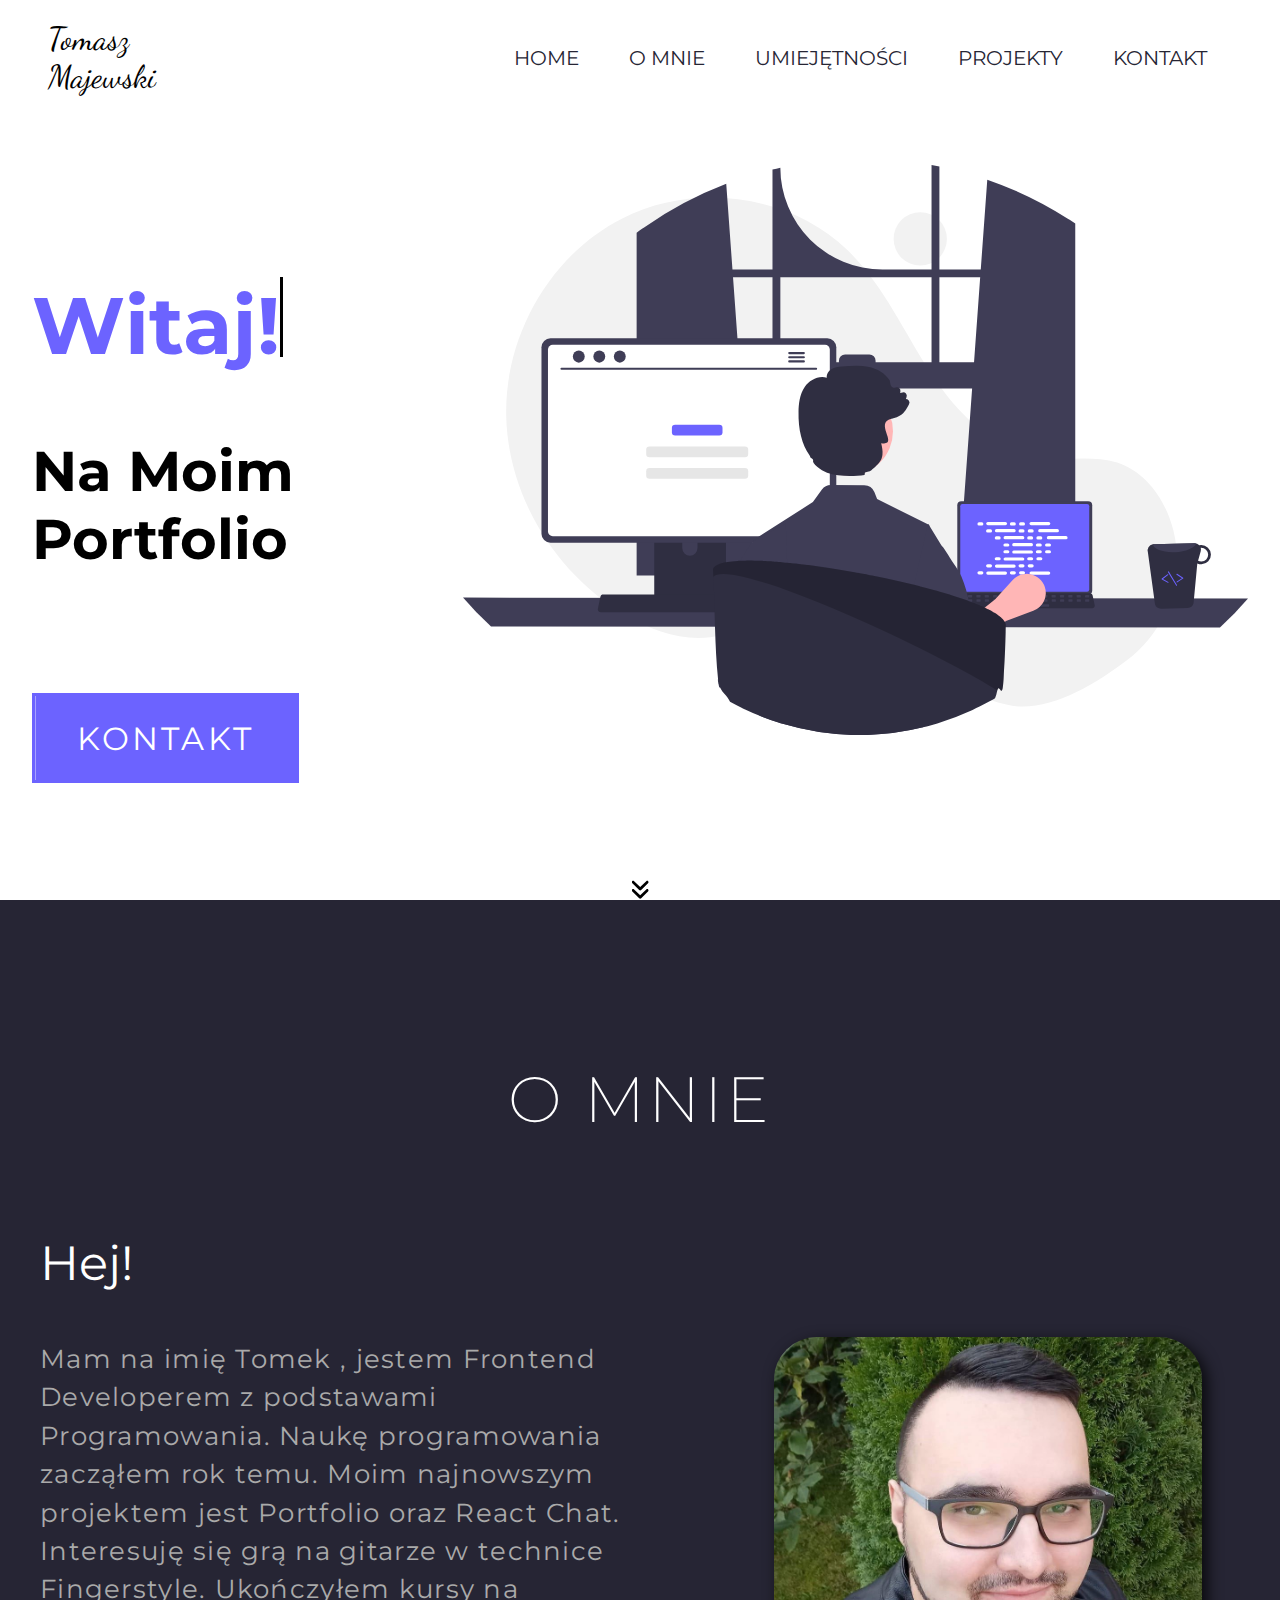
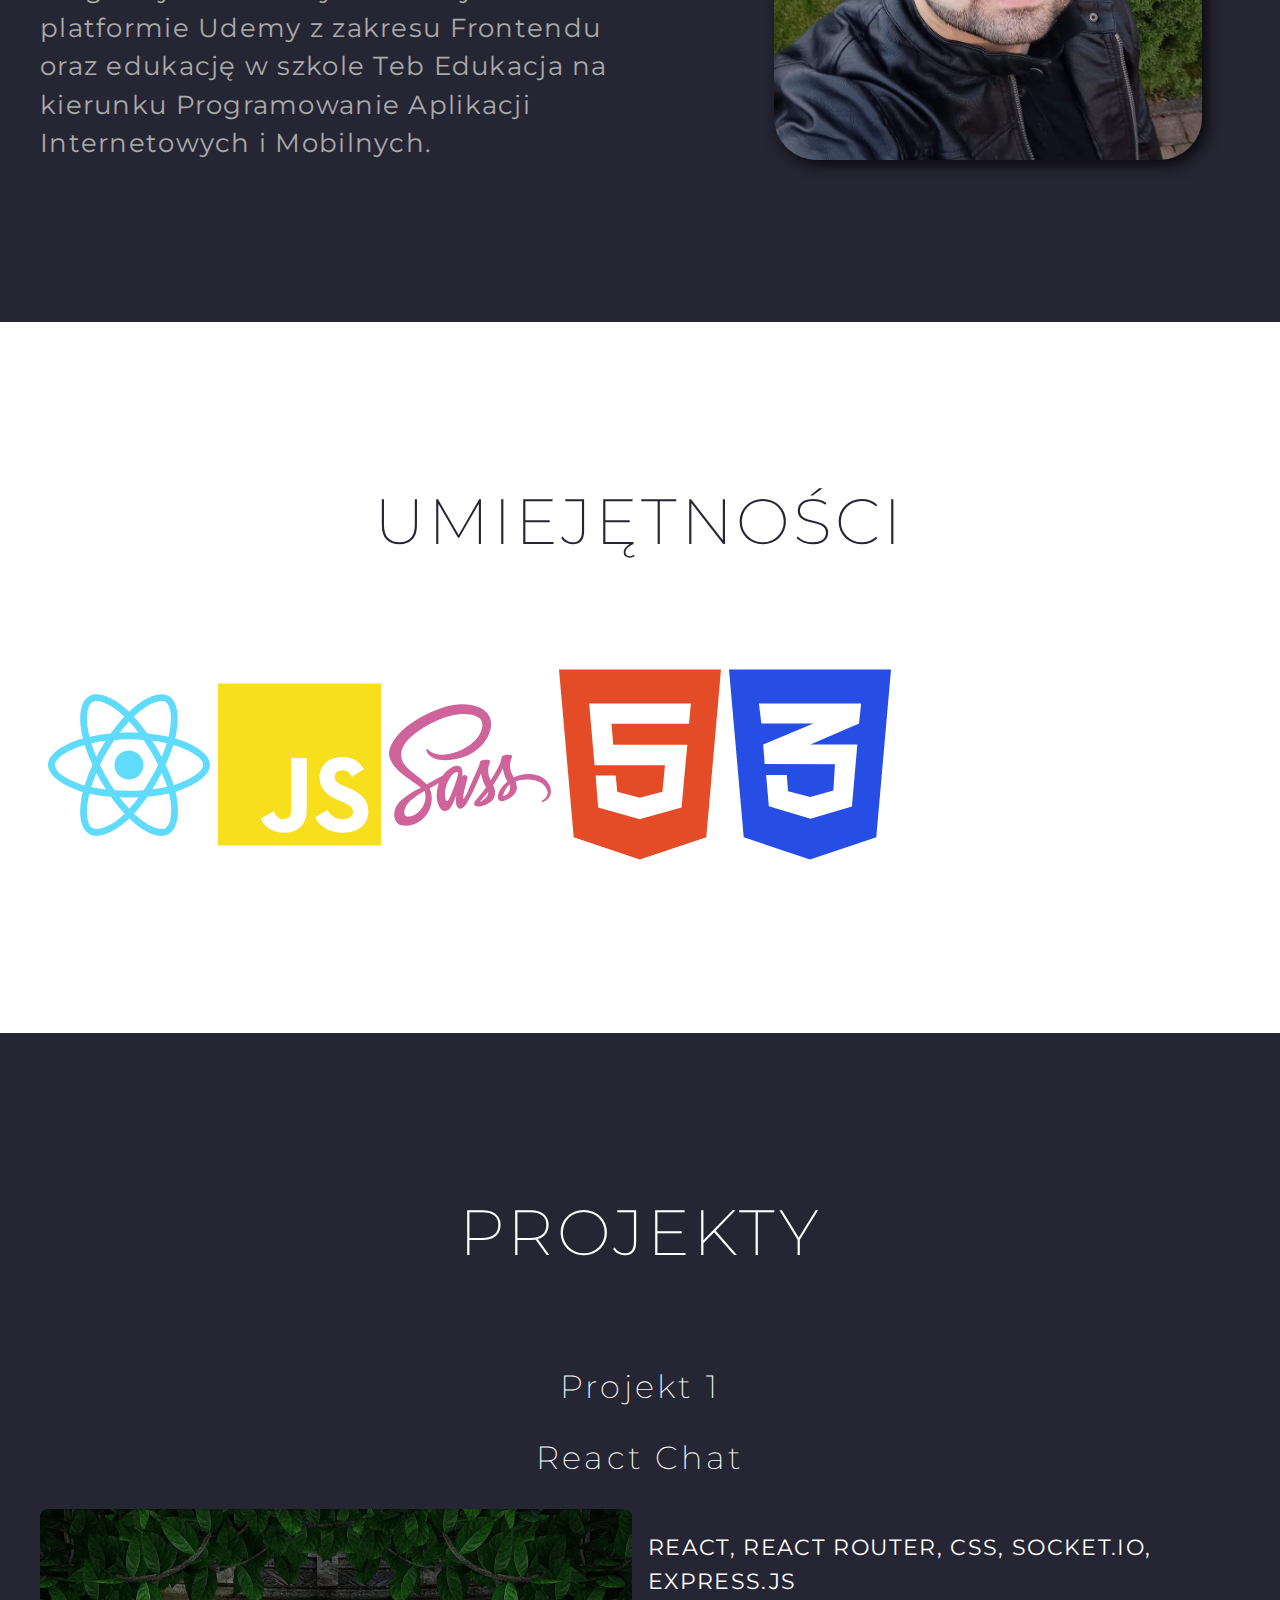
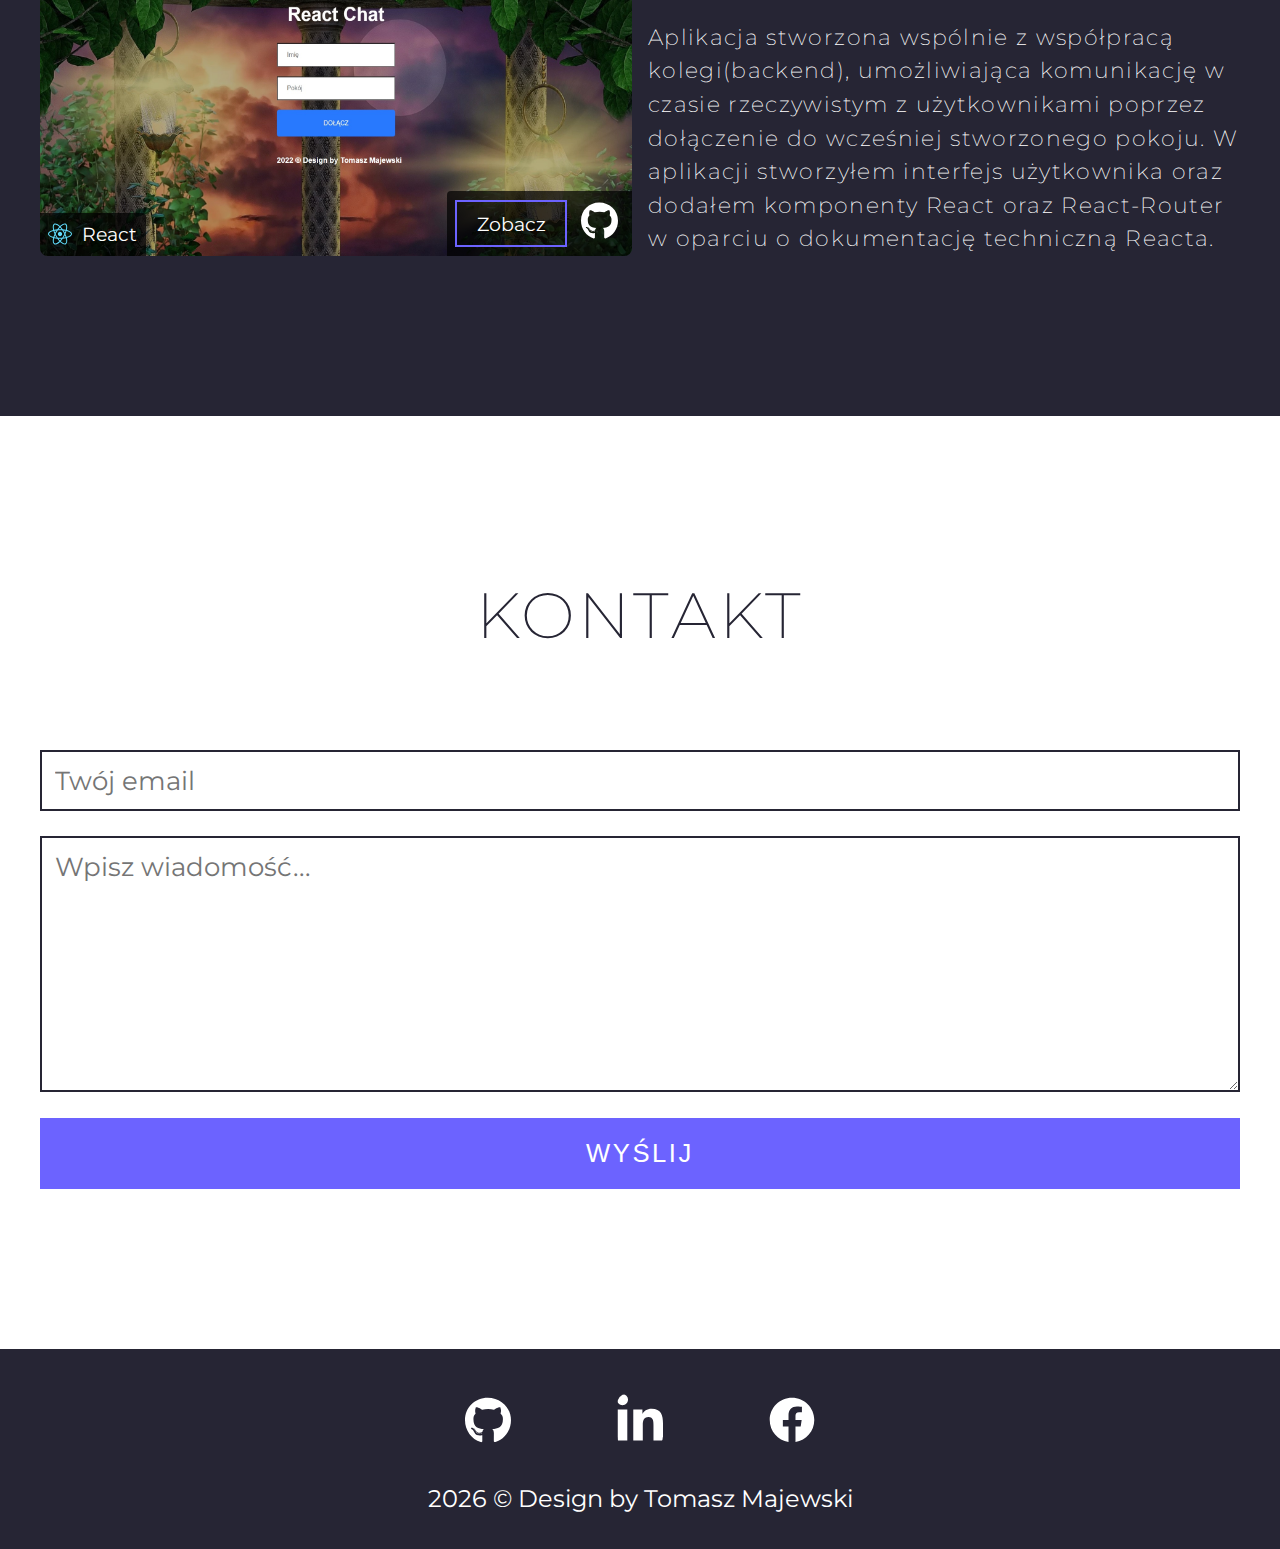
<file: index.html>
<!DOCTYPE html>
<html lang="pl">

<head>
	<meta charset="UTF-8" />
	<meta http-equiv="X-UA-Compatible" content="IE=edge" />
	<meta name="viewport" content="width=device-width, initial-scale=1.0" />
	<meta name="description" content="Dlaczego chciałbym zostać Frontend Developerem? Od bardzo dawna interesowałem się programowaniem , stąd zapraszam abyś zobaczył moje projekty." />
	<title>Tomasz Majewski | Portfolio</title>
	<link rel="preconnect" href="https://fonts.googleapis.com" />
	<link rel="preconnect" href="https://fonts.gstatic.com" crossorigin />
	<link href="https://fonts.googleapis.com/css2?family=Dancing+Script&display=swap" rel="stylesheet" />
	<link rel="icon" href="./assets/icons/react-brands.svg" type="image/icon type" />
	<link href="https://fonts.googleapis.com/css2?family=Montserrat:wght@200;400;700&display=swap"
	rel="stylesheet" />
	<link rel="stylesheet" href="css/style.css" />
	<script src="scripts/app.js" type="module" defer></script>
</head>

<body>
	<nav class="nav">
		<div class="nav__wrapper">
			<div class="nav__logo">
				<p>Tomasz</p>
				<p>Majewski</p>
			</div>
			<div class="nav__links-desktop">
				<a href="#header" class="nav__link-desktop">Home </a>
				<a href="#aboutme" class="nav__link-desktop">O mnie </a>
				<a href="#stack" class="nav__link-desktop">Umiejętności</a>
				<a href="#projects" class="nav__link-desktop">Projekty </a>
				<a href="#contact" class="nav__link-desktop">Kontakt </a>
			</div>
		</div>

		<div class="nav__burger">
			<div class="nav__burger-bar"></div>
		</div>

		<div class="nav__links">
			<div class="nav__links-container">
				<a href="#header" class="nav__link"><span class="nav__link">Home</span>
				</a>
				<a href="#aboutme" class="nav__link"><span class="nav__link">O mnie</span>
				</a>
				<a href="#stack" class="nav__link"><span class="nav__link">Umiejętności</span>
				</a>
				<a href="#projects" class="nav__link"><span class="nav__link">Projekty</span>
				</a>
				<a href="#contact" class="nav__link"><span class="nav__link">Kontakt</span>
				</a>
			</div>
		</div>
	</nav>

	<header class="header" id="header">
		<div class="header__box">
			<h2 class="header__autotyping"></h2>
			<h1 class="header__title">Na Moim Portfolio</h1>
			<a href="#contact" class="header__link button">Kontakt</a>
		</div>
		<div class="header__box">
			<img class="header__img" src="./assets/images/header.svg"
				alt="The man is programming a website with a favourite cup of tea" />
		</div>
		<img class="header__arrow" src="./assets/images/angles-down-solid.svg" alt="Arrow down" />
	</header>

	<main class="main">
		<section class="aboutme section" id="aboutme">
			<div class="container">
				<h2 class="section__title odd">O mnie</h2>
				<div class="aboutme__boxes">
					<div class="aboutme__box">
						<h3 class="aboutme__box-title">Hej!</h3>
						<p class="aboutme__box-text">
							Mam na imię Tomek , jestem Frontend Developerem z podstawami Programowania. Naukę
							programowania zacząłem rok temu. Moim najnowszym
							projektem jest Portfolio oraz React
							Chat. Interesuję się grą na gitarze w technice Fingerstyle. Ukończyłem kursy na platformie
							Udemy z zakresu Frontendu oraz edukację w szkole Teb Edukacja na kierunku
							Programowanie Aplikacji Internetowych i Mobilnych.
						</p>
					</div>
					<div class="aboutme__box">
						<img class="aboutme__box-img" src="./assets/images/dev.jpg" alt="developer"  />
					</div>
				</div>
		</section>
		<section class="section stack" id="stack">
			<div class="container">
				<h2 class="section__title">Umiejętności</h2>
				<div class="stack__boxes">
					<div class="stack__box">
						<img src="./assets/icons/react-brands.svg" alt="react icon" class="stack__icon" />
						<img src="./assets/icons/js-brands.svg" alt="JavaScript icon" class="stack__icon" />
						<img src="./assets/icons/sass-brand.svg" alt="Sass icon" class="stack__icon" />
						<img src="./assets/icons/html5-brands.svg" alt="html5 icon" class="stack__icon" />
						<img src="./assets/icons/css3-brands.svg" alt="css3 icon" class="stack__icon" />
						
					</div>
					<div class="stack__box stack__box-2">
						<img src="./assets/icons/react-brands.svg" alt="react icon" class="stack__icon" />
						<img src="./assets/icons/js-brands.svg" alt="JavaScript icon" class="stack__icon" />
						<img src="./assets/icons/sass-brand.svg" alt="Sass icon" class="stack__icon" />
						<img src="./assets/icons/html5-brands.svg" alt="html5 icon" class="stack__icon" />
						<img src="./assets/icons/css3-brands.svg" alt="css3 icon" class="stack__icon" />
					</div>
				</div>
			</div>
		</section>

		<section class="section projects" id="projects">
			<div class="container">
				<h2 class="section__title odd">Projekty</h2>
				<div class="projects__boxes">
					<div class="projects__box">
						<h3 class="projects__project-title">Projekt 1</h3>
						<h3 class="projects__project-title">
							React Chat
						</h3>
						<div class="projects__box-container">
							<div class="projects__box--left">
								<img class="projects__box-img" src="./assets/images/react -chat -app.jpg"
									alt="React Chat App Project">
								<div class="projects__box-stack">
									<img class="projects__box-stack-img" src="./assets/icons/react-brands.svg"
										alt="react icon" />
									<p class="projects__box-stack-text">React</p>
								</div>
								<div class="projects__box-links-desktop">
									<a href="https://tomaszmajewski-chat.netlify.app" target="_blank"
										class="projects__box-link-desktop" rel="noopener">Zobacz</a>
									<a href="https://github.com/Timoon3k/React-Chat" class="projects__box-link-desktop"
										target="_blank" rel="noopener">
										<img src="./assets/images/github.svg" alt="Github"
											class="projects__box-link-img-desktop" />
									</a>
								</div>
							</div>
							<div class="projects__box-links-mobile">
								<a href="https://tomaszmajewski-chat.netlify.app" target="_blank"  class="projects__box-link-mobile" rel="noopener">Zobacz</a>
								<a href="https://github.com/Timoon3k/React-Chat" class="projects__box-link-mobile"
									target="_blank" rel="noopener">
									<img src="./assets/images/github.svg" alt="Github"
									class="projects__box-link-img-mobile" />
								</a>
							</div>
							<div class="projects__box--right">
								<p class="projects__box-text projects__box-text--stack">
									React, React Router, CSS, socket.io, express.js
								</p>
								<p class="projects__box-text">
									Aplikacja stworzona wspólnie z współpracą kolegi(backend), umożliwiająca
									komunikację w czasie rzeczywistym z użytkownikami poprzez dołączenie do wcześniej stworzonego pokoju. W aplikacji stworzyłem interfejs użytkownika  oraz dodałem komponenty React oraz React-Router w oparciu o dokumentację techniczną Reacta.
								</p>
							</div>
						</div>
					</div>

				</div>
		</section>

		<section class="section contact" id="contact">
			<div class="container">
				<h2 class="section__title">Kontakt</h2>
				<form action="https://formspree.io/f/mjvzbgzy" method="POST" class="contact__form">
					<input class="contact__email contact__input" name="email" type="email" placeholder="Twój email"
						pattern="[a-z0-9._%+-]+@[a-z0-9.-]+\.[a-z]{2,4}$" required />
					<small class="contact__email-warn warning"></small>
					<input class="contact__subject contact__input" type="hidden" name="_subject" value="Rekrutacja"
						placeholder="subject" required />
					<small class="contact__subject-warn warning"></small>
					<textarea class="contact__message contact__input" placeholder="Wpisz wiadomość..." name="message"
						required></textarea>
					<small class="contact__message-warn warning"></small>
					<button class="contact__submit button" type="submit">Wyślij</button>
				</form>
			</div>
		</section>
	</main>

	<footer class="footer">
		<div class="container">
			<div class="footer__social">
				<a href="https://github.com/Timoon3k" target="_blank" rel="noopener">
					<img class="footer__img" src="./assets/images/github.svg" alt="github icon" />
				</a>
				<a href="https://www.linkedin.com/in/tomasz-majewski-30414b23a/" target="_blank" rel="noopener">
					<img class="footer__img" src="./assets/images/linkedin.svg" alt="linkedin icon" />
				</a>

				<a href="https://www.facebook.com/tomasz.majewski.33/" target="_blank" rel="noopener">
					<img class="footer__img" src="./assets/images/facebook.svg" alt="facebook icon" />
				</a>
			</div>
			<p class="footer__text"> <span class="footer__year"></span> © Design by
				Tomasz Majewski</p>
		</div>
	</footer>
</body>

</html>
</file>
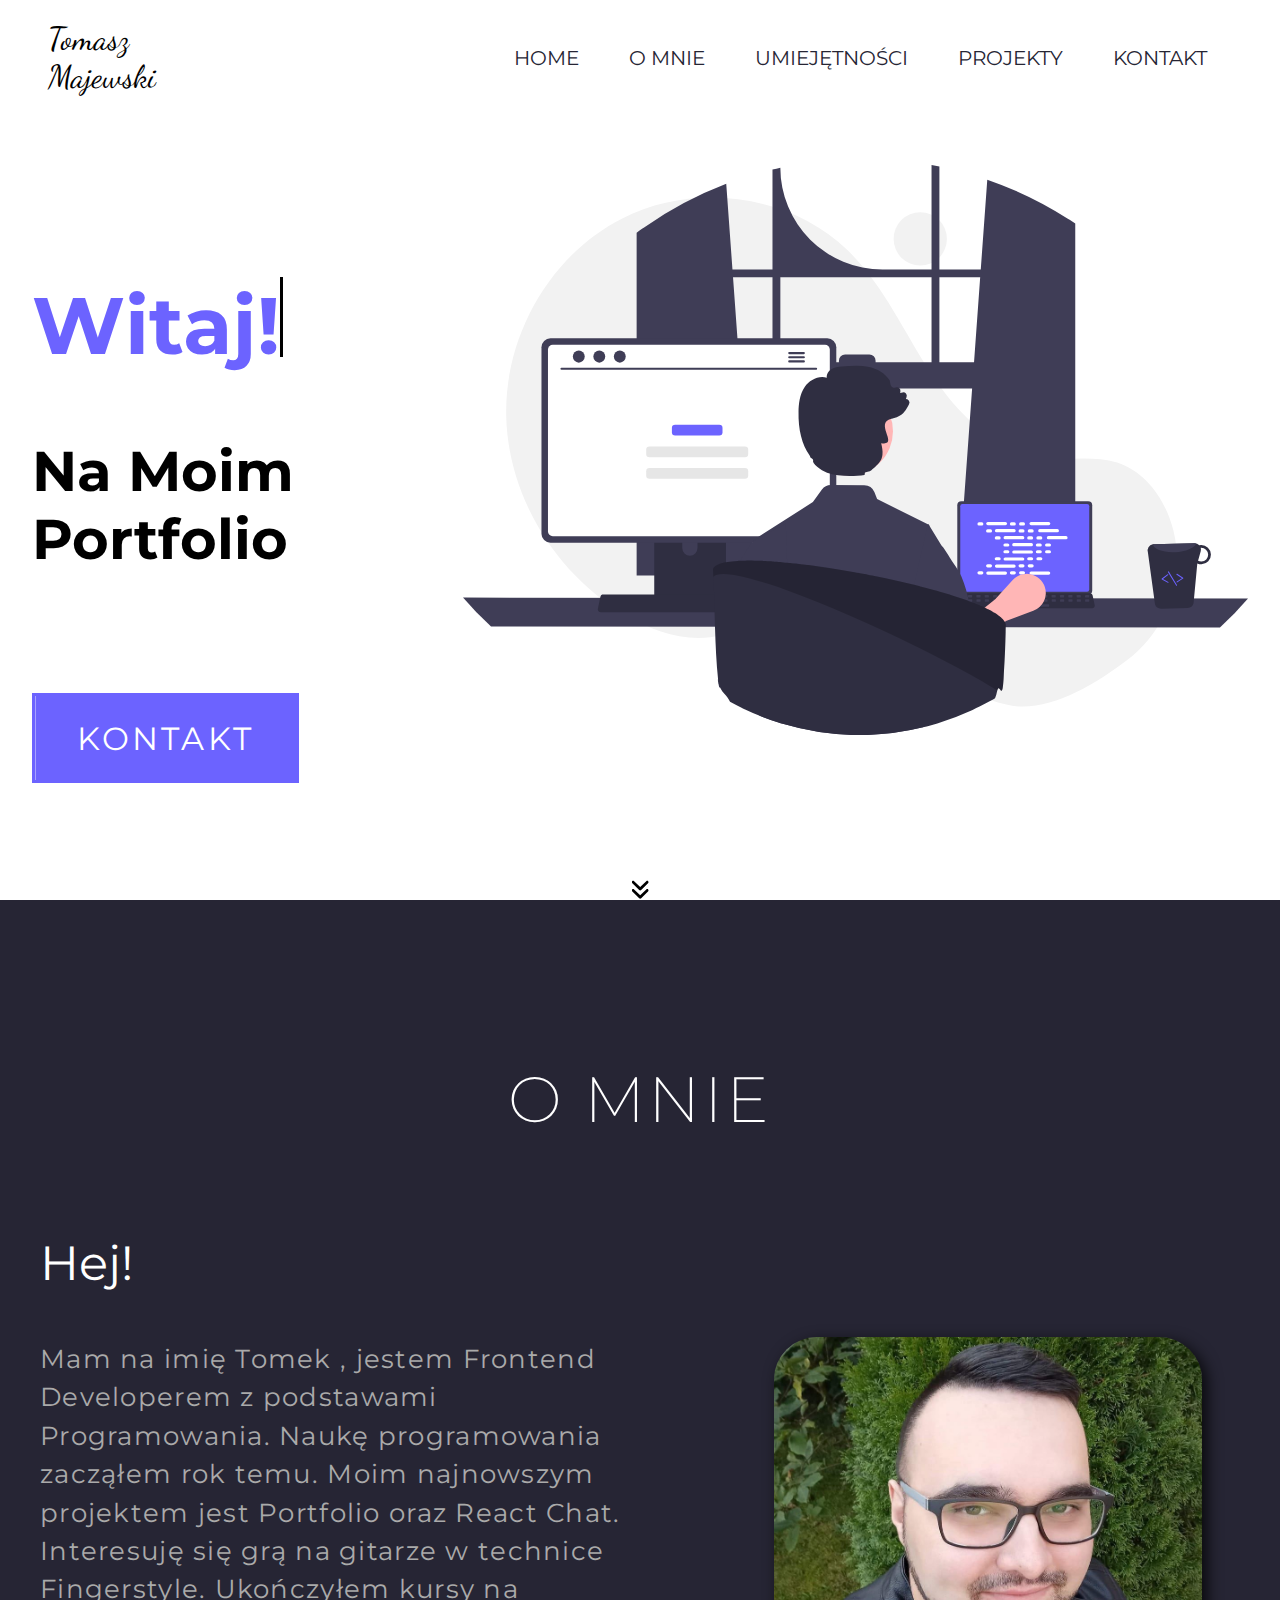
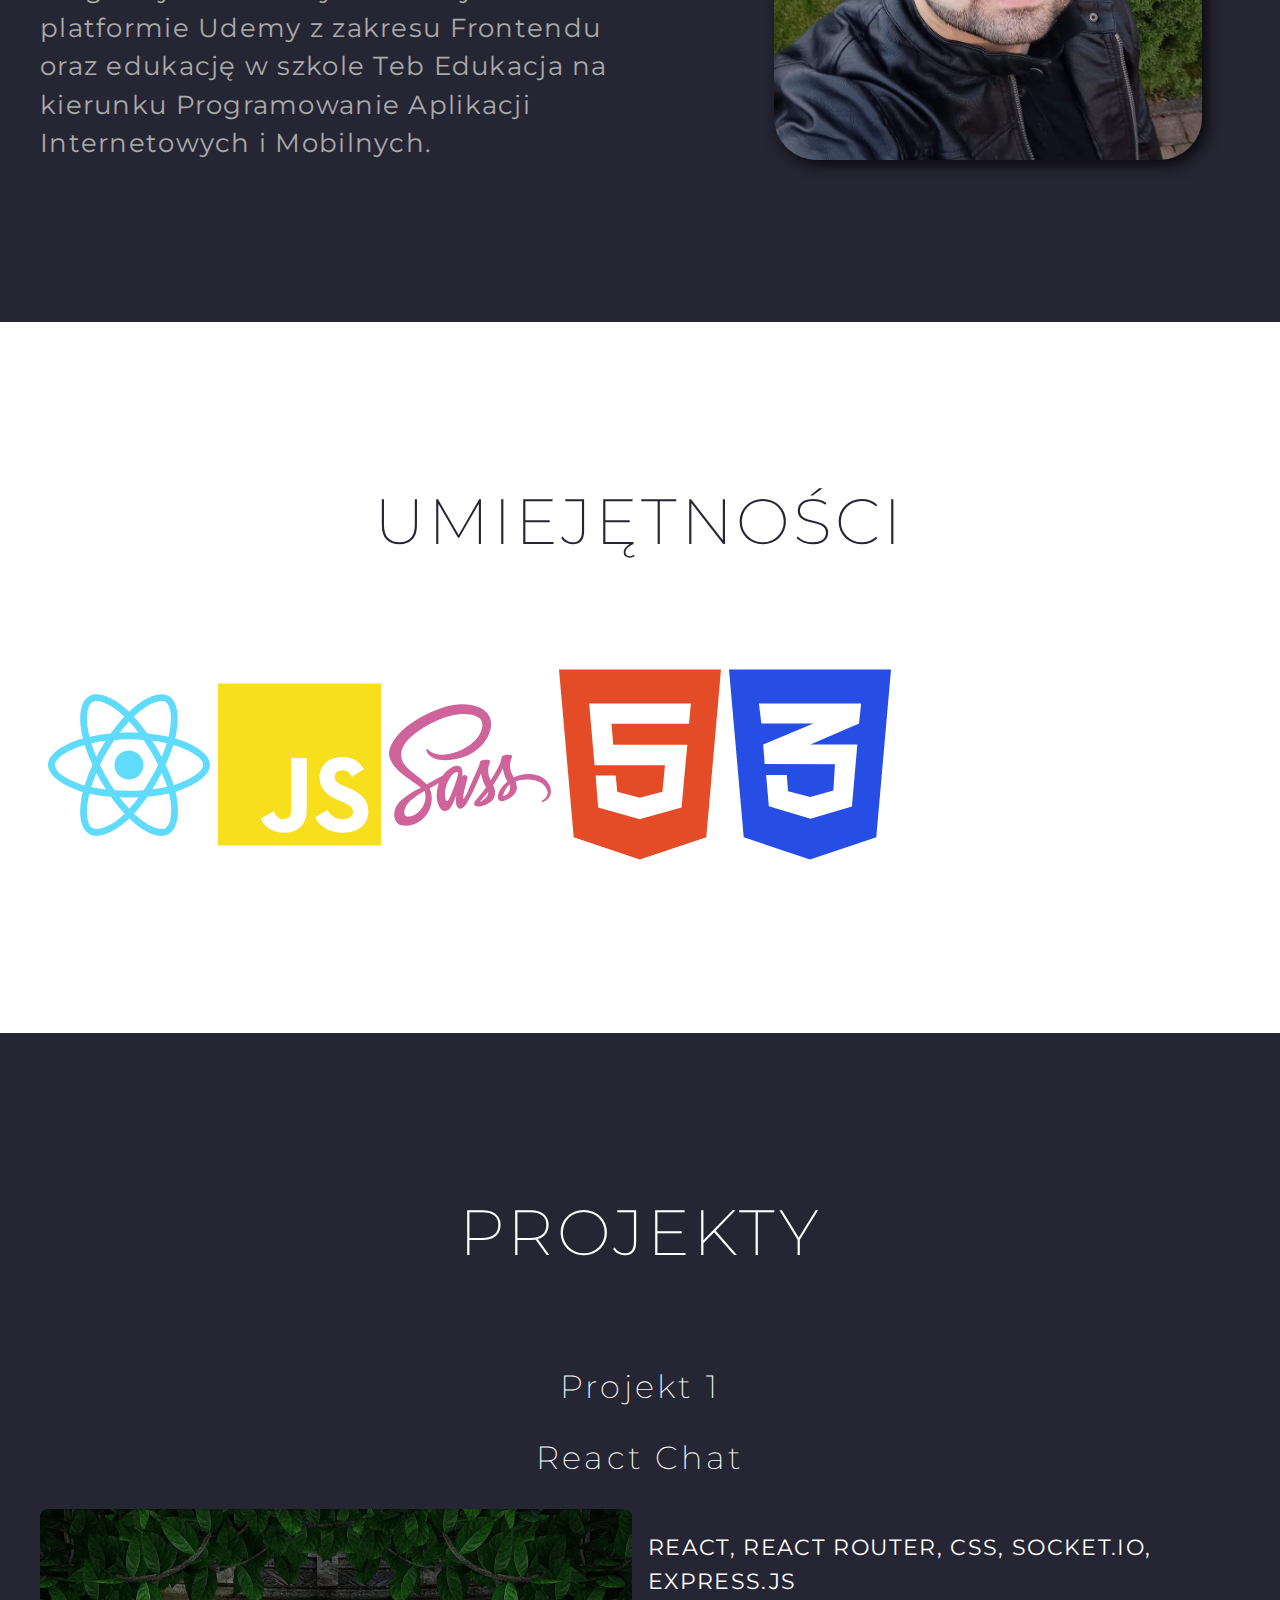
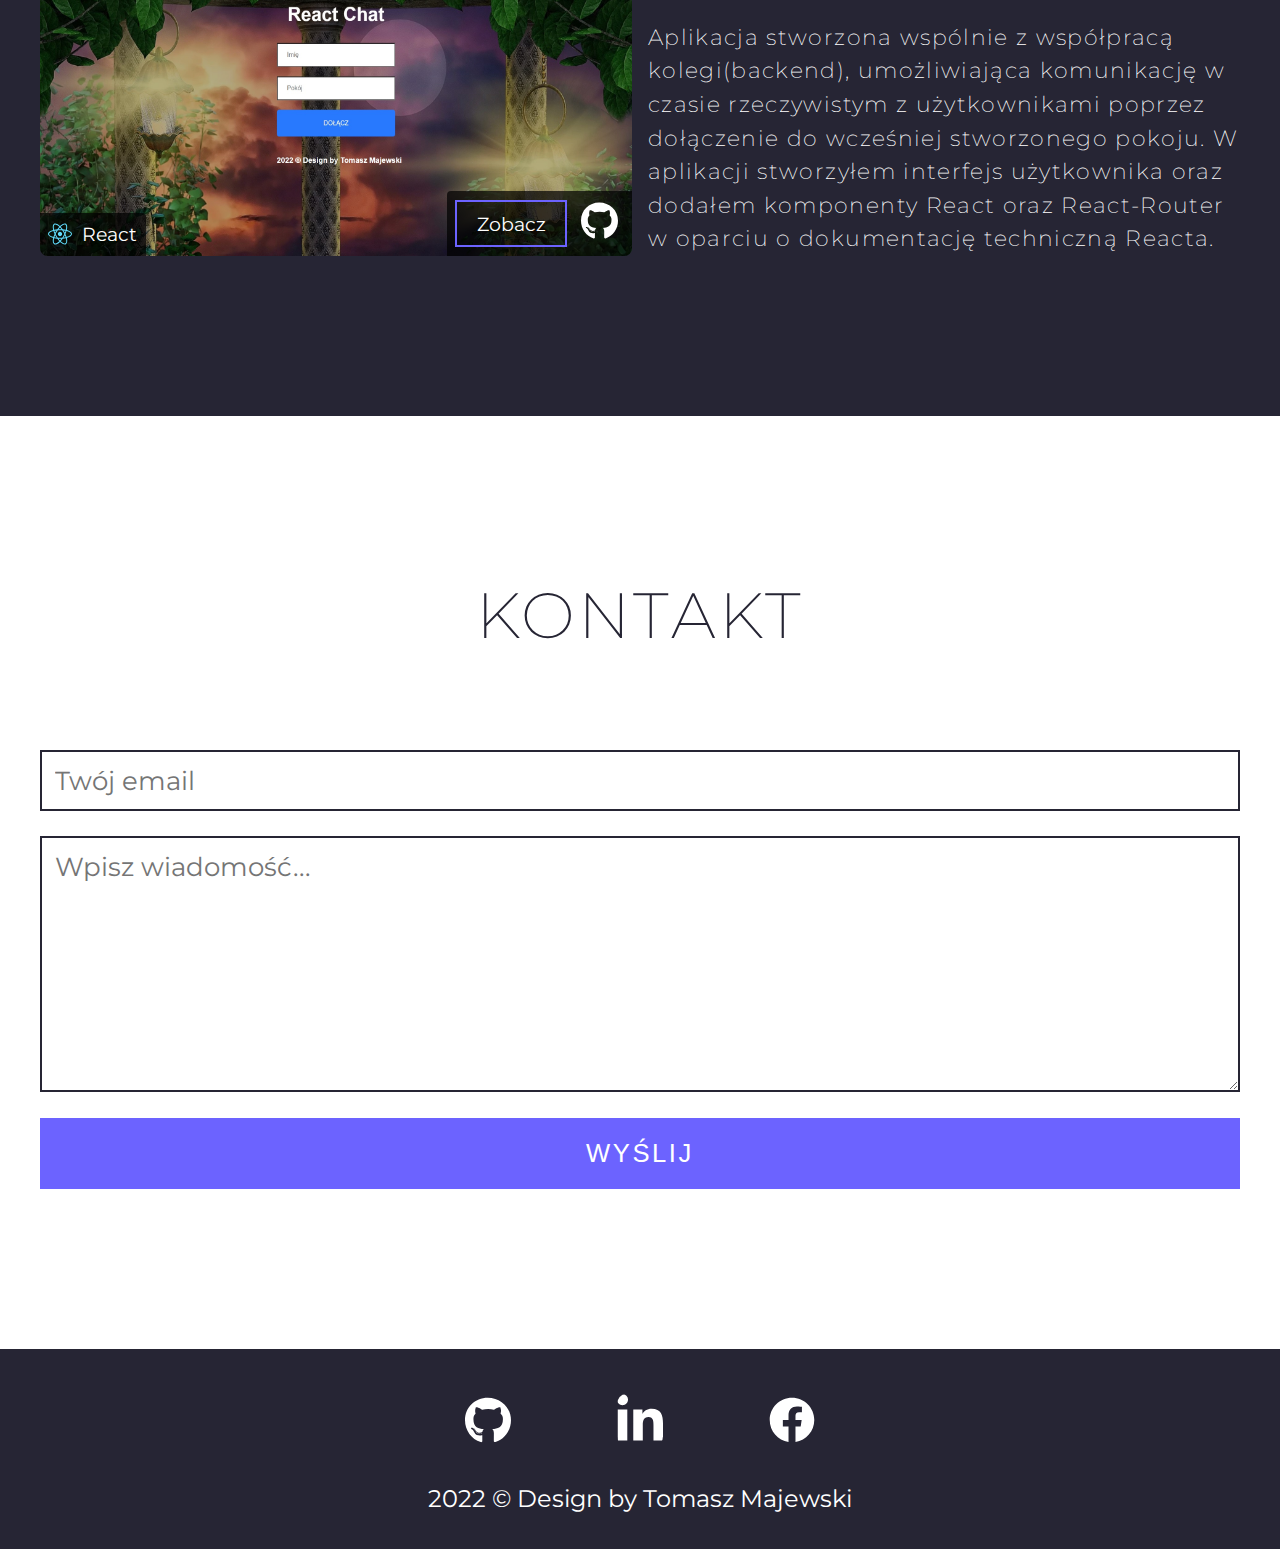
<file: home.html>
<!DOCTYPE html>
<html lang="en">

<head>
	<meta charset="UTF-8" />
	<meta http-equiv="X-UA-Compatible" content="IE=edge" />
	<meta name="viewport" content="width=device-width, initial-scale=1.0" />
	<meta name="description" content="Tomasz Majewski Frontend Developer Portfolio" />
	<title>Tomasz Majewski</title>
	<link rel="preconnect" href="https://fonts.googleapis.com" />
	<link rel="preconnect" href="https://fonts.gstatic.com" crossorigin />
	<link href="https://fonts.googleapis.com/css2?family=Dancing+Script&display=swap" rel="stylesheet" />
	<link rel="icon" href="./assets/icons/react-brands.svg" type="image/icon type" />
	<link rel="preconnect" href="https://fonts.googleapis.com" />
	<link rel="preconnect" href="https://fonts.gstatic.com" crossorigin />
	<link href="https://fonts.googleapis.com/css2?family=Montserrat:wght@200;400;700&display=swap"
	rel="stylesheet" />
	<link rel="stylesheet" href="css/style.css" />
	<script src="scripts/app.js" type="module" defer></script>
</head>

<body>
	<nav class="nav">
		<div class="nav__wrapper">
			<div class="nav__logo">
				<p>Tomasz</p>
				<p>Majewski</p>
			</div>
			<div class="nav__links-desktop">
				<a href="#header" class="nav__link-desktop">Home </a>
				<a href="#aboutme" class="nav__link-desktop">O mnie </a>
				<a href="#stack" class="nav__link-desktop">Umiejętności</a>
				<a href="#projects" class="nav__link-desktop">Projekty </a>
				<a href="#contact" class="nav__link-desktop">Kontakt </a>
			</div>
		</div>

		<div class="nav__burger">
			<div class="nav__burger-bar"></div>
		</div>

		<div class="nav__links">
			<div class="nav__links-container">
				<a href="#header" class="nav__link"><span class="nav__link">Home</span>
				</a>
				<a href="#aboutme" class="nav__link"><span class="nav__link">O mnie</span>
				</a>
				<a href="#stack" class="nav__link"><span class="nav__link">Umiejętności</span>
				</a>
				<a href="#projects" class="nav__link"><span class="nav__link">Projekty</span>
				</a>
				<a href="#contact" class="nav__link"><span class="nav__link">Kontakt</span>
				</a>
			</div>
		</div>
	</nav>

	<header class="header" id="header">
		<div class="header__box">
			<h2 class="header__autotyping"></h2>
			<h1 class="header__title">Na Moim Portfolio</h1>
			<a href="#contact" class="header__link button">Kontakt</a>
		</div>
		<div class="header__box">
			<img class="header__img" src="./assets/images/header.svg"
				alt="The man is programming a website with a favourite cup of tea" />
		</div>
		<img class="header__arrow" src="./assets/images/angles-down-solid.svg" alt="Arrow down" />
	</header>

	<main class="main">
		<section class="aboutme section" id="aboutme">
			<div class="container">
				<h2 class="section__title odd">O mnie</h2>
				<div class="aboutme__boxes">
					<div class="aboutme__box">
						<h3 class="aboutme__box-title">Hej!</h3>
						<p class="aboutme__box-text">
							Mam na imię Tomek , jestem Frontend Developerem z podstawami Programowania. Naukę
							programowania zacząłem rok temu. Moim najnowszym
							projektem jest Portfolio oraz React
							Chat. Interesuję się grą na gitarze w technice Fingerstyle. Ukończyłem kursy na platformie
							Udemy z zakresu Frontendu oraz edukację w szkole Teb Edukacja na kierunku
							Programowanie Aplikacji Internetowych i Mobilnych.
						</p>
					</div>
					<div class="aboutme__box">
						<img class="aboutme__box-img" src="./assets/images/dev.jpg" alt="developer"  />
						
					</div>
				</div>
		
		
		</section>
		<section class="section stack" id="stack">
			<div class="container">
				<h2 class="section__title">Umiejętności</h2>
				<div class="stack__boxes">
					<div class="stack__box">
						<img src="./assets/icons/react-brands.svg" alt="react icon" class="stack__icon" />
						<img src="./assets/icons/js-brands.svg" alt="JavaScript icon" class="stack__icon" />
						<img src="./assets/icons/sass-brand.svg" alt="Sass icon" class="stack__icon" />
						<img src="./assets/icons/html5-brands.svg" alt="html5 icon" class="stack__icon" />
						<img src="./assets/icons/css3-brands.svg" alt="css3 icon" class="stack__icon" />
						
					</div>
					<div class="stack__box stack__box-2">
						<img src="./assets/icons/react-brands.svg" alt="react icon" class="stack__icon" />
						<img src="./assets/icons/js-brands.svg" alt="JavaScript icon" class="stack__icon" />
						<img src="./assets/icons/sass-brand.svg" alt="Sass icon" class="stack__icon" />
						<img src="./assets/icons/html5-brands.svg" alt="html5 icon" class="stack__icon" />
						<img src="./assets/icons/css3-brands.svg" alt="css3 icon" class="stack__icon" />
					</div>
				</div>
			</div>
		</section>

		<section class="section projects" id="projects">
			<div class="container">
				<h2 class="section__title odd">Projekty</h2>
				<div class="projects__boxes">
					<div class="projects__box">
						<h3 class="projects__project-title">Projekt 1</h3>
						<h3 class="projects__project-title">
							React Chat
						</h3>
						<div class="projects__box-container">
							<div class="projects__box--left">
								<img class="projects__box-img" src="./assets/images/react -chat -app.jpg"
									alt="React Chat App Project">
								<div class="projects__box-stack">
									<img class="projects__box-stack-img" src="./assets/icons/react-brands.svg"
										alt="react icon" />
									<p class="projects__box-stack-text">React</p>
								</div>
								<div class="projects__box-links-desktop">
									<a href="https://tomaszmajewski-chat.netlify.app/" target="_blank"
										class="projects__box-link-desktop">Zobacz</a>
									<a href="https://github.com/Timoon3k/React-Chat" class="projects__box-link-desktop"
										target="_blank">
										<img src="./assets/images/github.svg" alt="Github"
											class="projects__box-link-img-desktop" />
									</a>
								</div>
							</div>
							<div class="projects__box-links-mobile">
								<a href="#" target="_blank" class="projects__box-link-mobile">Zobacz</a>
								<a href="https://github.com/Timoon3k/React-Chat" class="projects__box-link-mobile"
									target="_blank">
									<img src="./assets/images/github.svg" alt="Github"
									class="projects__box-link-img-mobile" />
								</a>
							</div>
							<div class="projects__box--right">
								<p class="projects__box-text projects__box-text--stack">
									React, React Router, CSS, socket.io, express.js
								</p>
								<p class="projects__box-text">
									Aplikacja stworzona wspólnie z współpracą kolegi(backend), umożliwiająca
									komunikację w czasie rzeczywistym z użytkownikami poprzez dołączenie do wcześniej stworzonego pokoju. W aplikacji stworzyłem interfejs użytkownika  oraz dodałem komponenty React oraz React-Router w oparciu o dokumentację techniczną Reacta.
								</p>
							</div>
						</div>
					</div>

				</div>
		</section>

		<section class="section contact" id="contact">
			<div class="container">
				<h2 class="section__title">Kontakt</h2>
				<form action="https://formspree.io/f/mjvzbgzy" method="POST" class="contact__form">
					<input class="contact__email contact__input" name="email" type="email" placeholder="Twój email"
						pattern="[a-z0-9._%+-]+@[a-z0-9.-]+\.[a-z]{2,4}$" required />
					<small class="contact__email-warn warning"></small>
					<input class="contact__subject contact__input" type="hidden" name="_subject" value="Rekrutacja"
						placeholder="subject" required />
					<small class="contact__subject-warn warning"></small>
					<textarea class="contact__message contact__input" placeholder="Wpisz wiadomość..." name="message"
						required></textarea>
					<small class="contact__message-warn warning"></small>
					<button class="contact__submit button" type="submit">Wyślij</button>
				</form>
			</div>
		</section>
	</main>

	<footer class="footer">
		<div class="container">
			<div class="footer__social">
				<a href="https://github.com/Timoon3k" target="_blank" rel="noreferrer">
					<img class="footer__img" src="./assets/images/github.svg" alt="github icon" />
				</a>
				<a href="https://www.linkedin.com/in/tomasz-majewski-30414b23a/" target="_blank" rel="noreferrer">
					<img class="footer__img" src="./assets/images/linkedin.svg" alt="linkedin icon" />
				</a>

				<a href="https://www.facebook.com/tomasz.majewski.33/" target="_blank" rel="noreferrer">
					<img class="footer__img" src="./assets/images/facebook.svg" alt="facebook icon" />
				</a>
			</div>
			<p class="footer__text">2022 © Design by
				Tomasz Majewski</p>
		</div>
	</footer>
</body>

</html>
</file>
<file: css/style.css>
@import './colors.css';
@import './navigation/navigation.css';
@import './header.css';
@import './aboutme.css';
@import './stack.css';
@import './projects/projects.css';
@import './contact.css';
@import './footer.css';
@import './components.css';
@import './UI/button.css';
@import './UI/section.css';

*,
*::after,
*::before {
	box-sizing: border-box;
	margin: 0;
	padding: 0;
}

html {
	scroll-behavior: smooth;
}

body {
	align-items: center;
	display: flex;
	flex-direction: column;
	font-family: 'Montserrat', sans-serif;
	justify-content: center;
	overflow-x: hidden;
}

body.no-scroll {
	overflow: hidden;
}
</file>
